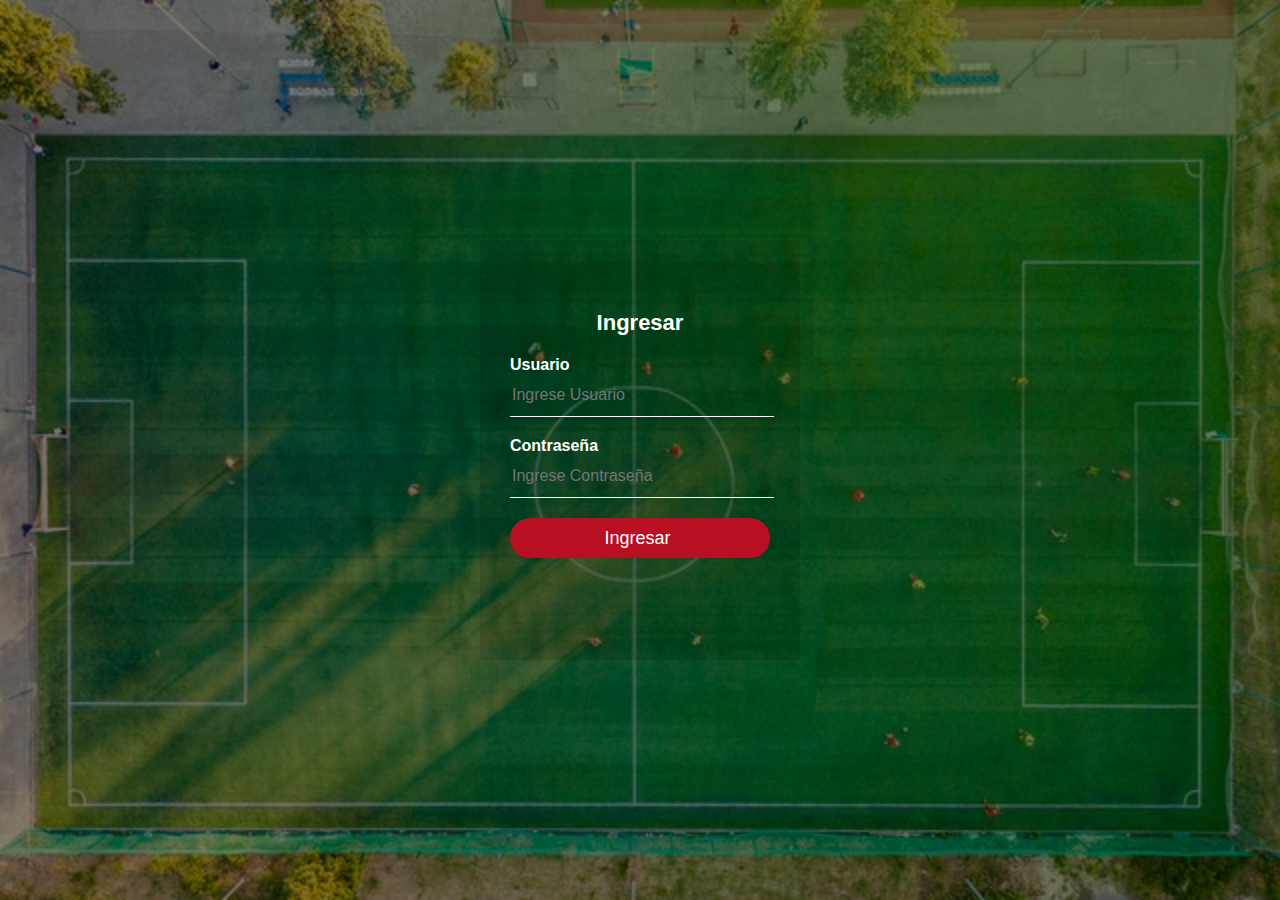
<file: login.html>
<!DOCTYPE html>
<html>
  <head>
    <meta charset="utf-8">
    <title>Ingreso</title>
    <link rel="stylesheet" href="/styleLogin.css">
  </head>
  <body>

    <div class="login-box">
      
      <h1>Ingresar</h1>
      <form class="form">
        <!-- USERNAME INPUT -->
        <label for="username" >Usuario</label>
        <input type="text" id="usuario"  placeholder="Ingrese Usuario" required>
        <!-- PASSWORD INPUT -->
        <label for="password">Contraseña</label>
        <input type="password" id="contraseña" placeholder="Ingrese Contraseña" required>
        <input type="submit" value="Ingresar ">
         <p class="war" id="war"></p>
       
      </form>
    </div>
  </body>
</html>
</file>
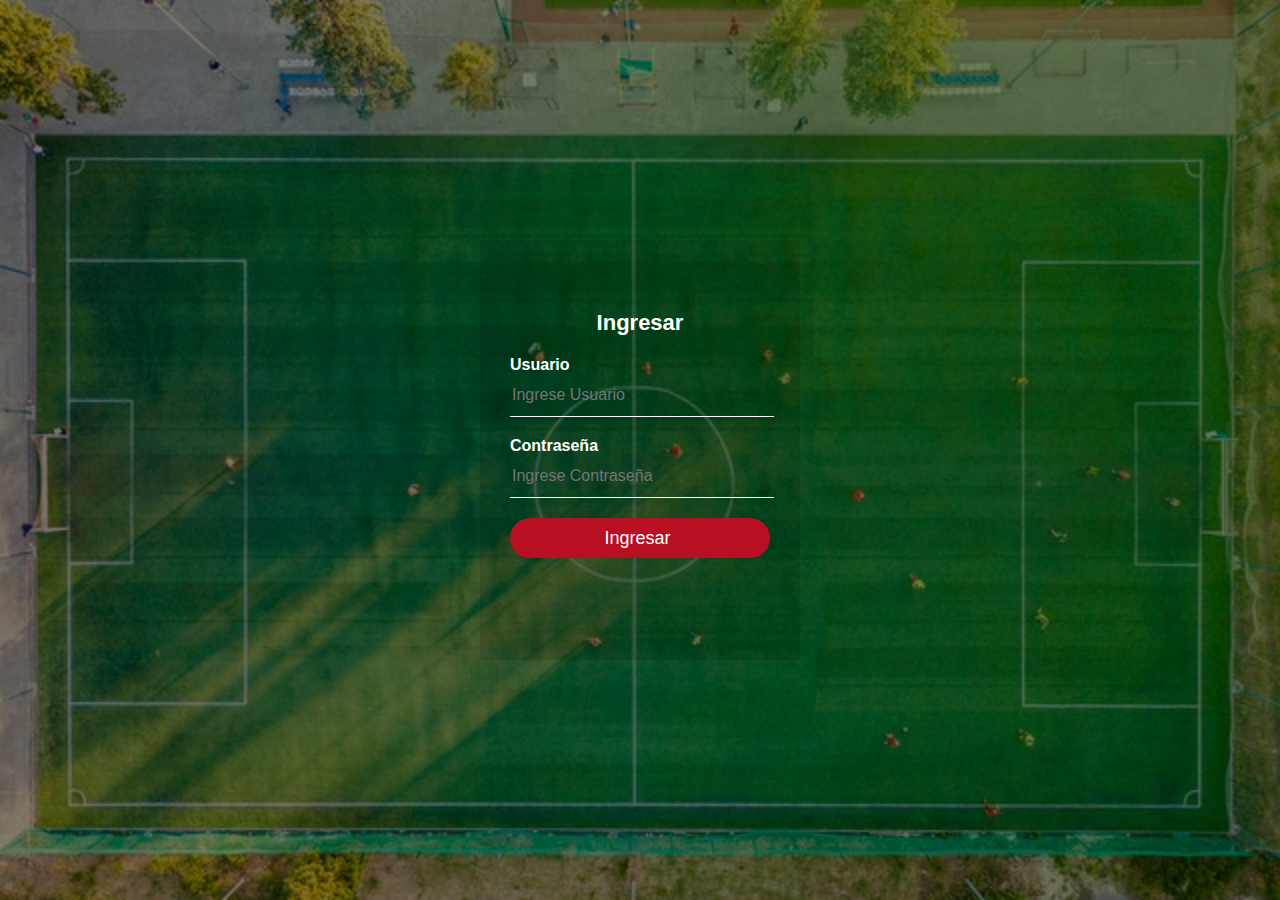
<file: html/login.html>
<!DOCTYPE html>
<html>
  <head>
    <meta charset="utf-8">
    <title>Ingreso</title>
    <link rel="stylesheet" href="/css/styleLogin.css">
  </head>
  <body>

    <div class="login-box">
      
      <h1>Ingresar</h1>
      <form class="form">
        <!-- USERNAME INPUT -->
        <label for="username" >Usuario</label>
        <input type="text" id="usuario"  placeholder="Ingrese Usuario" required>
        <!-- PASSWORD INPUT -->
        <label for="password">Contraseña</label>
        <input type="password" id="contraseña" placeholder="Ingrese Contraseña" required>
        <input  type="submit"  value="Ingresar ">
         <p class="war" id="war"></p>
       
      </form>
    </div>
  </body>
</html>
</file>
<file: styleLogin.css>
body {
    margin: 0;
    padding: 0;
    background:linear-gradient(
        0deg,
        rgba(0,0,0,0.5),
        rgba(0,0,0,0.5)
    ),url(/imagenes/pexels-mike-1171084\ \(1\).jpg) no-repeat center top;
    background-size: cover;
    font-family: sans-serif;
    height: 100vh;
  }
  
  .login-box {
    width: 320px;
    height: 420px;
    background: rgba(0,0,0,0.1);    color: #fff;
    top: 50%;
    left: 50%;
    position: absolute;
    transform: translate(-50%, -50%);
    box-sizing: border-box;
    padding: 70px 30px;
  }
  
  
  
  .login-box h1 {
    margin: 0;
    padding: 0 0 20px;
    text-align: center;
    font-size: 22px;
  }
  
  .login-box label {
    margin: 0;
    padding: 0;
    font-weight: bold;
    display: block;
  }
  
  .login-box input {
    width: 100%;
    margin-bottom: 20px;
  }
  
  .login-box input[type="text"], .login-box input[type="password"] {
    border: none;
    border-bottom: 1px solid #fff;
    background: transparent;
    outline: none;
    height: 40px;
    color: #fff;
    font-size: 16px;
  }
  
  .login-box input[type="submit"] {
    border: none;
    outline: none;
    height: 40px;
    background: #b80f22;
    color: #fff;
    font-size: 18px;
    border-radius: 20px;
  }
  
  .login-box input[type="submit"]:hover {
    cursor: pointer;
    background: #ffc107;
    color: #000;
  }
  
  .login-box a {
    text-decoration: none;
    font-size: 12px;
    line-height: 20px;
    color: darkgrey;
  }
  
  .login-box a:hover {
    color: #fff;
  }

  .war{
    width: 200px;
    text-align: center;
    margin: auto;
    color: #b80f22;
    padding-top: 20px;
  }
</file>
<file: css/styleLogin.css>
body {
    margin: 0;
    padding: 0;
    background:linear-gradient(
        0deg,
        rgba(0,0,0,0.5),
        rgba(0,0,0,0.5)
    ),url(/imagenes/pexels-mike-1171084\ \(1\).jpg) no-repeat center top;
    background-size: cover;
    font-family: sans-serif;
    height: 100vh;
  }
  
  .login-box {
    width: 320px;
    height: 420px;
    background: rgba(0,0,0,0.1);    color: #fff;
    top: 50%;
    left: 50%;
    position: absolute;
    transform: translate(-50%, -50%);
    box-sizing: border-box;
    padding: 70px 30px;
  }
  
  
  
  .login-box h1 {
    margin: 0;
    padding: 0 0 20px;
    text-align: center;
    font-size: 22px;
  }
  
  .login-box label {
    margin: 0;
    padding: 0;
    font-weight: bold;
    display: block;
  }
  
  .login-box input {
    width: 100%;
    margin-bottom: 20px;
  }
  
  .login-box input[type="text"], .login-box input[type="password"] {
    border: none;
    border-bottom: 1px solid #fff;
    background: transparent;
    outline: none;
    height: 40px;
    color: #fff;
    font-size: 16px;
  }
  
  .login-box input[type="submit"] {
    border: none;
    outline: none;
    height: 40px;
    background: #b80f22;
    color: #fff;
    font-size: 18px;
    border-radius: 20px;
  }
  
  .login-box button[type="submit"]:hover {
    cursor: pointer;
    background: #ffc107;
    color: #000;
  }
  
  .login-box a {
    text-decoration: none;
    font-size: 12px;
    line-height: 20px;
    color: darkgrey;
  }
  
  .login-box a:hover {
    color: #fff;
  }

  .war{
    width: 200px;
    text-align: center;
    margin: auto;
    color: #b80f22;
    padding-top: 20px;
  }
</file>
